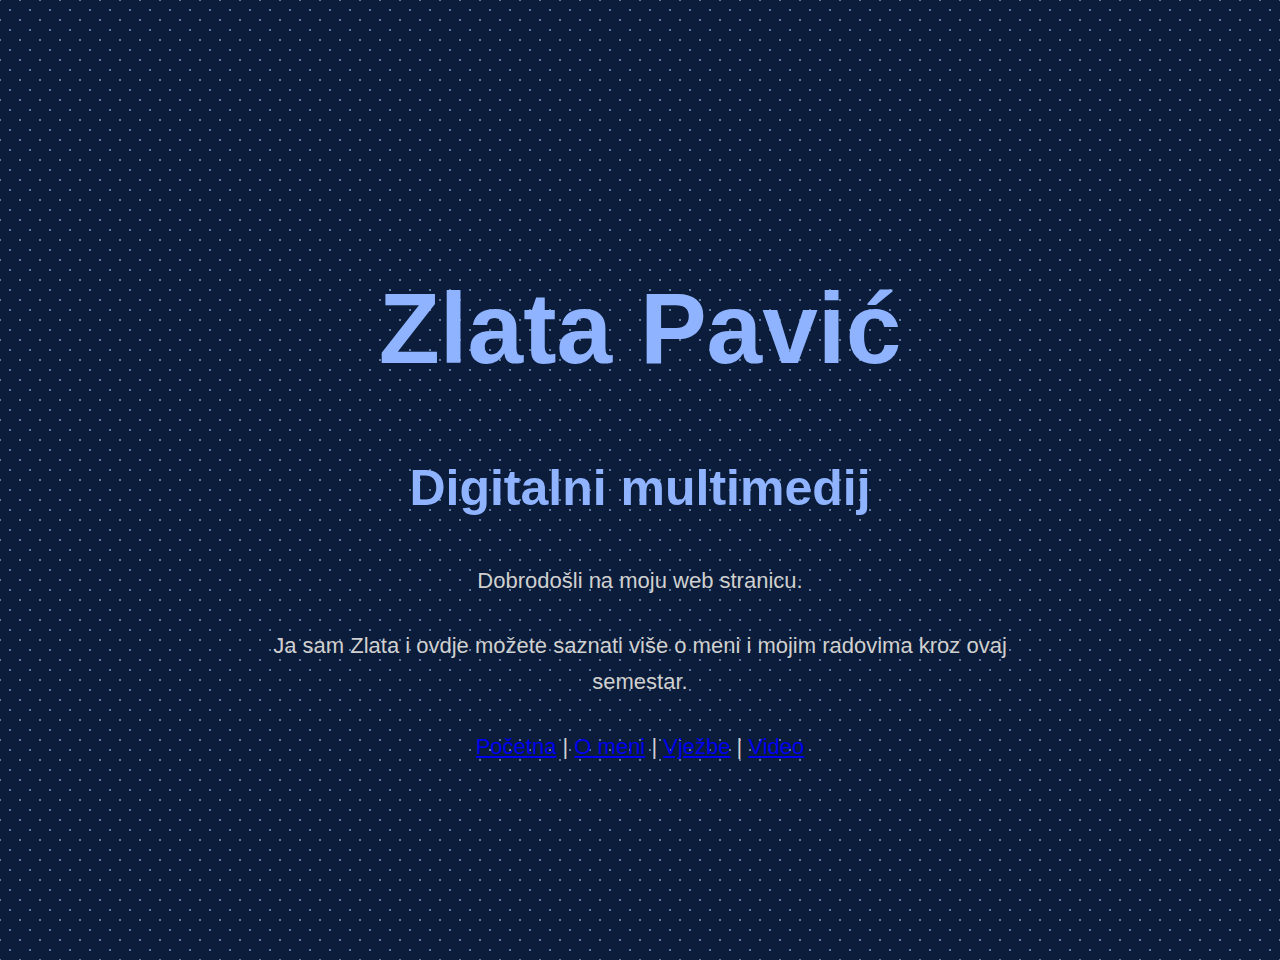
<file: index.html>
<!doctype html>
<html>
<head>
<meta charset="UTF-8">
<title>Zlata Pavić</title>
</head>
	<h1> Zlata Pavić </h1>
	<h2>Digitalni multimedij</h2>
	<p>Dobrodošli na moju web stranicu.</p>
<p>Ja sam Zlata i ovdje možete saznati više o meni i mojim radovima kroz ovaj semestar.</p>
	
	
	<p>
<a href="ZlataPavic.html">Početna</a> |
<a href="Omeni.html">O meni</a> |
<a href="vjezbe.html">Vježbe</a> |
<a href="video.html">Video</a>
</p>

<link rel="stylesheet" href="stil.css">

<body>
</body>
</html>
</file>
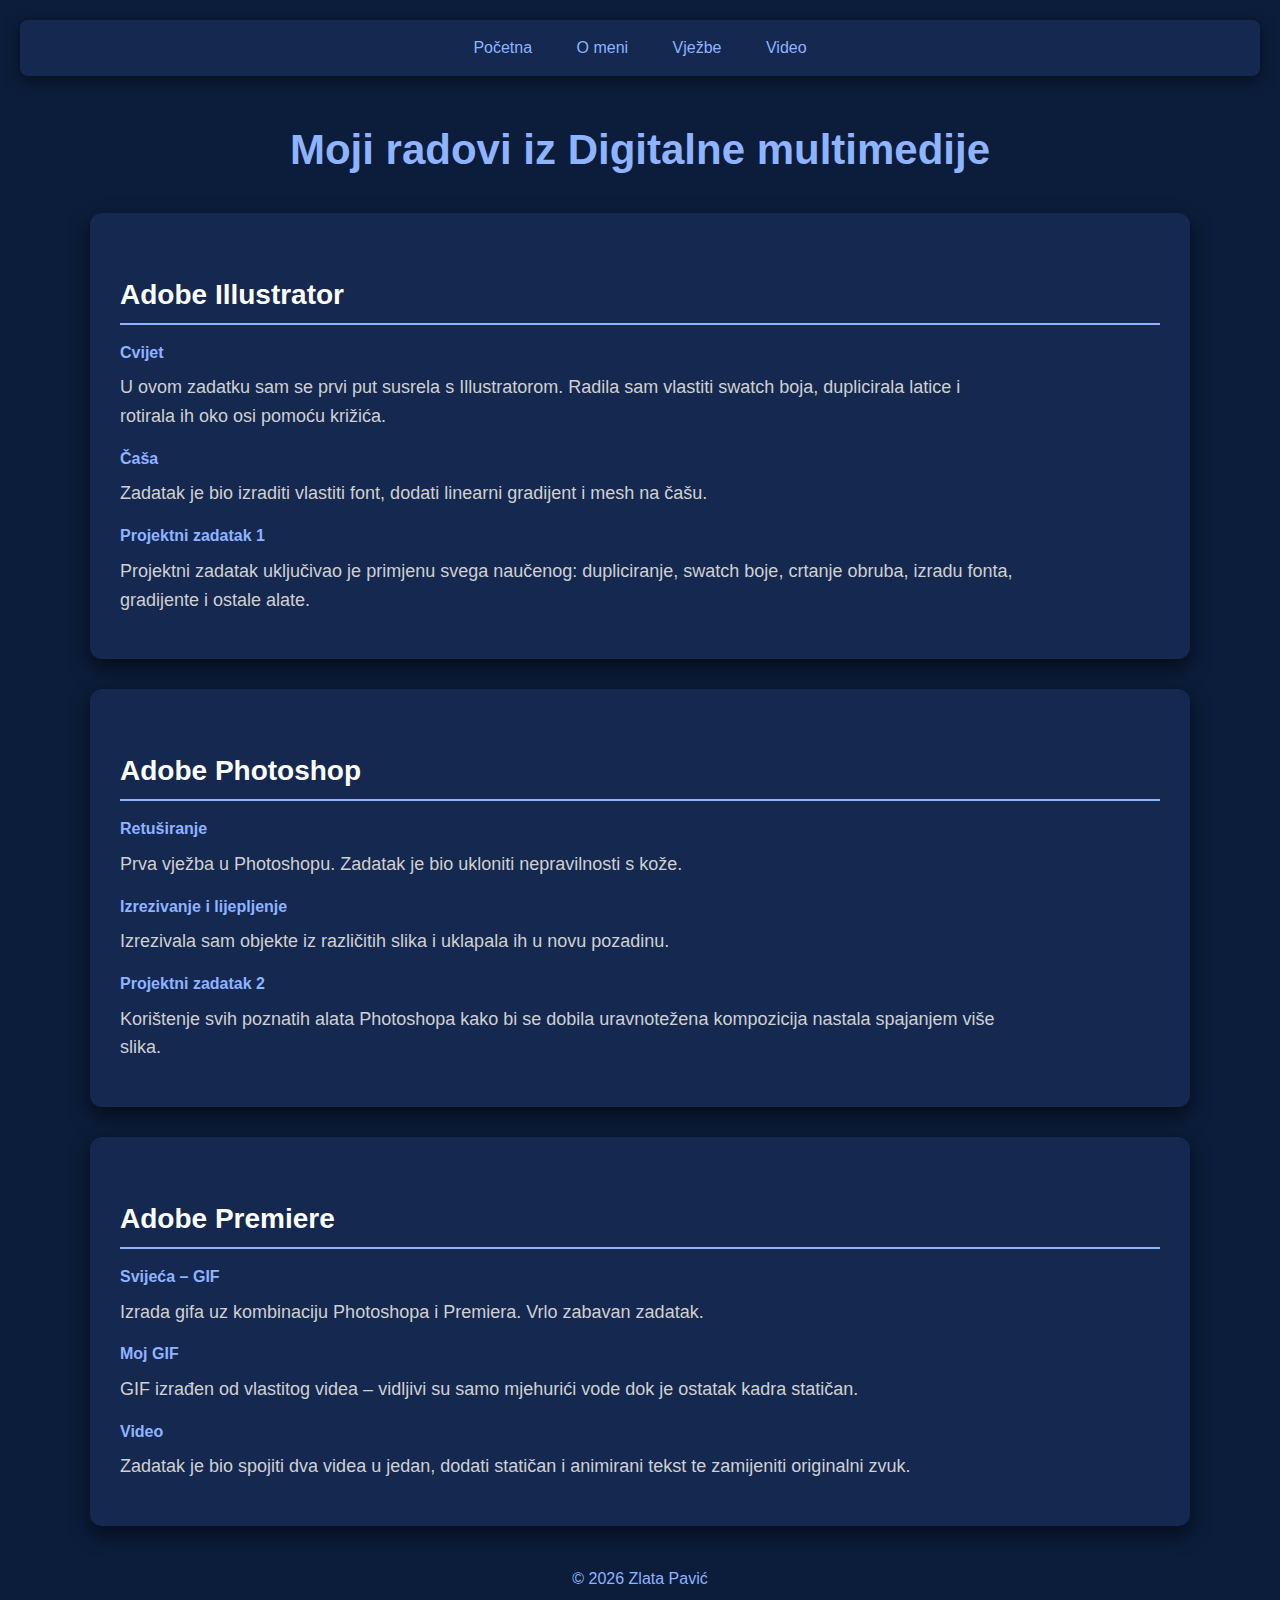
<file: vjezbe.html>
<!doctype html>
<html lang="hr">
<head>
<meta charset="UTF-8">
<title>Vježbe – Zlata Pavić</title>

<style>
    * {
        margin: 0;
        padding: 0;
        box-sizing: border-box;
    }

    body {
        min-height: 100vh;
        font-family: Arial, Helvetica, sans-serif;
        background-color: #0b1d3a;
        color: #ffffff;
        line-height: 1.6;
        padding: 20px;
    }

    /* NAVIGACIJA */
    nav {
        background-color: #142850;
        padding: 15px 30px;
        border-radius: 8px;
        margin-bottom: 40px;
        text-align: center;
        box-shadow: 0 4px 15px rgba(0,0,0,0.5);
    }

    nav a {
        color: #8fb3ff;
        text-decoration: none;
        margin: 0 20px;
        font-weight: 500;
    }

    nav a:hover {
        color: #ffffff;
    }

    h2 {
        font-size: 42px;
        margin-bottom: 30px;
        text-align: center;
        color: #8fb3ff;
    }

    h3 {
        font-size: 28px;
        margin: 30px 0 15px 0;
        color: #ffffff;
        border-bottom: 2px solid #8fb3ff;
        padding-bottom: 5px;
    }

    p {
        font-size: 18px;
        color: #d0d0d0;
        margin-bottom: 15px;
        max-width: 900px;
    }

    a.rad {
        display: inline-block;
        margin-bottom: 8px;
        color: #8fb3ff;
        text-decoration: none;
        font-weight: bold;
    }

    a.rad:hover {
        color: #ffffff;
    }

    .sekcija {
        background-color: #142850;
        padding: 30px;
        border-radius: 12px;
        margin-bottom: 30px;
        max-width: 1100px;
        margin-left: auto;
        margin-right: auto;
        box-shadow: 0 8px 20px rgba(0,0,0,0.6);
    }

    footer {
        text-align: center;
        margin-top: 40px;
        font-size: 16px;
        color: #8fb3ff;
    }
</style>
</head>

<body>

<nav>
    <a href="ZlataPavic.html">Početna</a>
    <a href="Omeni.html">O meni</a>
    <a href="vjezbe.html">Vježbe</a>
    <a href="video.html">Video</a>
</nav>

<h2>Moji radovi iz Digitalne multimedije</h2>

<div class="sekcija">
    <h3>Adobe Illustrator</h3>

    <a class="rad" href="cvijet.pdf">Cvijet</a>
    <p>
        U ovom zadatku sam se prvi put susrela s Illustratorom. Radila sam vlastiti
        swatch boja, duplicirala latice i rotirala ih oko osi pomoću križića.
    </p>

    <a class="rad" href="casa.pdf">Čaša</a>
    <p>
        Zadatak je bio izraditi vlastiti font, dodati linearni gradijent i mesh na čašu.
    </p>

    <a class="rad" href="projektni1.pdf">Projektni zadatak 1</a>
    <p>
        Projektni zadatak uključivao je primjenu svega naučenog: dupliciranje,
        swatch boje, crtanje obruba, izradu fonta, gradijente i ostale alate.
    </p>
</div>

<div class="sekcija">
    <h3>Adobe Photoshop</h3>

    <a class="rad" href="retuširanjepjegica.png">Retuširanje</a>
    <p>
        Prva vježba u Photoshopu. Zadatak je bio ukloniti nepravilnosti s kože.
    </p>

    <a class="rad" href="zalazakk.png">Izrezivanje i lijepljenje</a>
    <p>
        Izrezivala sam objekte iz različitih slika i uklapala ih u novu pozadinu.
    </p>

    <a class="rad" href="vjezbaphotoshop.pdf">Projektni zadatak 2</a>
    <p>
        Korištenje svih poznatih alata Photoshopa kako bi se dobila uravnotežena
        kompozicija nastala spajanjem više slika.
    </p>
</div>

<div class="sekcija">
    <h3>Adobe Premiere</h3>

    <a class="rad" href="svijeca_premiere.gif">Svijeća – GIF</a>
    <p>
        Izrada gifa uz kombinaciju Photoshopa i Premiera. Vrlo zabavan zadatak.
    </p>

    <a class="rad" href="rezultat_photoshop.gif">Moj GIF</a>
    <p>
        GIF izrađen od vlastitog videa – vidljivi su samo mjehurići vode dok je
        ostatak kadra statičan.
    </p>

    <a class="rad" href="moj_video.mp4">Video</a>
    <p>
        Zadatak je bio spojiti dva videa u jedan, dodati statičan i animirani tekst
        te zamijeniti originalni zvuk.
    </p>
</div>

<footer>
    © 2026 Zlata Pavić
</footer>

</body>
</html>
</file>
<file: stil.css>
<!DOCTYPE html>
<html lang="hr">
<head>
<meta charset="UTF-8">
<title>Moja tamnoplava stranica – Zlata Pavić</title>

<style>
/* RESET */
* {
    margin: 0;
    padding: 0;
    box-sizing: border-box;
}

/* BODY I POZADINA */
body {
    min-height: 100vh;
    margin: 0;
    padding: 30px;
    display: flex;
    flex-direction: column;
    justify-content: center;
    align-items: center;
    text-align: center;

    font-family: Arial, Helvetica, sans-serif;
    font-size: 20px;
    line-height: 1.6;
    color: white;

    background-color: #0b1d3a; 
    background-image: 
        radial-gradient(#617ca2 1px, transparent 1px),
        radial-gradient(#617ca2 1px, transparent 1px);
    background-size: 20px 20px;
    background-position: 0 0, 10px 10px;
}

/* NAVIGACIJA */
nav {
    background-color: #142850;
    padding: 15px 30px;
    border-radius: 10px;
    margin-bottom: 40px;
    box-shadow: 0 5px 15px rgba(0,0,0,0.5);
}

nav a {
    color: #8fb3ff;
    text-decoration: none;
    margin: 0 20px;
    font-weight: bold;
    font-size: 18px;
    transition: color 0.3s;
}

nav a:hover {
    color: #ffffff;
}

/* HEADINGS */
h1 {
    font-size: 100px;
    margin-bottom: 20px;
    color: #8fb3ff;
}

h2 {
    font-size: 50px;
    margin: 20px 0;
    color: #8fb3ff;
}

h3 {
    font-size: 30px;
    margin: 15px 0;
    color: #ffffff;
}

/* PARAGRAFI */
p {
    font-size: 22px;
    color: #d0d0d0;
    max-width: 800px;
    margin: 15px auto;
}

/* SEKCIJE / BOX */
.sekcija {
    background-color: #142850;
    padding: 25px 30px;
    border-radius: 12px;
    margin: 25px 0;
    box-shadow: 0 6px 20px rgba(0,0,0,0.5);
    max-width: 900px;
}

/* GALERIJA SLIKA */
.galerija {
    display: flex;
    flex-wrap: wrap;
    justify-content: center;
    gap: 20px;
    margin-top: 20px;
}

.galerija img {
    width: 280px;
    height: 396px;
    object-fit: cover;
    border-radius: 6px;
    border: 2px solid #8fb3ff;
    box-shadow: 0 4px 12px rgba(0,0,0,0.5);
    transition: transform 0.3s;
}

.galerija img:hover {
    transform: scale(1.05);
}

/* VIDEO */
.video video {
    width: 500px;
    max-width: 100%;
    border-radius: 12px;
    border: 2px solid #8fb3ff;
    box-shadow: 0 6px 15px rgba(0,0,0,0.5);
    margin: 20px 0;
}

/* OPIS VIDEO */
.opis {
    max-width: 600px;
    margin: 0 auto;
}

.opis p {
    font-size: 18px;
    color: #d0d0d0;
}

/* FOOTER */
footer {
    margin-top: 40px;
    color: #8fb3ff;
    text-align: center;
    font-size: 16px;
}

/* RESPONSIVE */
@media (max-width: 900px) {
    .galerija img {
        width: 45%;
        height: auto;
    }

    .video video {
        width: 90%;
    }
}

@media (max-width: 600px) {
    .galerija img {
        width: 90%;
        height: auto;
    }
}
</style>
</head>

<body>

<nav>
    <a href="index.html">Početna</a>
    <a href="omeni.html">O meni</a>
    <a href="vjezbe.html">Vježbe</a>
    <a href="video.html">Video</a>
</nav>

<div class="sekcija">
    <h3>Video projekt</h3>
    <div class="video">
        <video controls>
            <source src="reklama_cedevita.mp4" type="video/mp4">
            Tvoj preglednik ne podržava video.
        </video>
    </div>
    <div class="opis">
        <p>
            Video je reklama za Cedevitu. Dodani su fade in/out efekti, pomični tekst i glazba, sve u programu Shotcut.
        </p>
    </div>
</div>

<footer>
    © 2026 Zlata Pavić
</footer>

</body>
</html>
</file>
